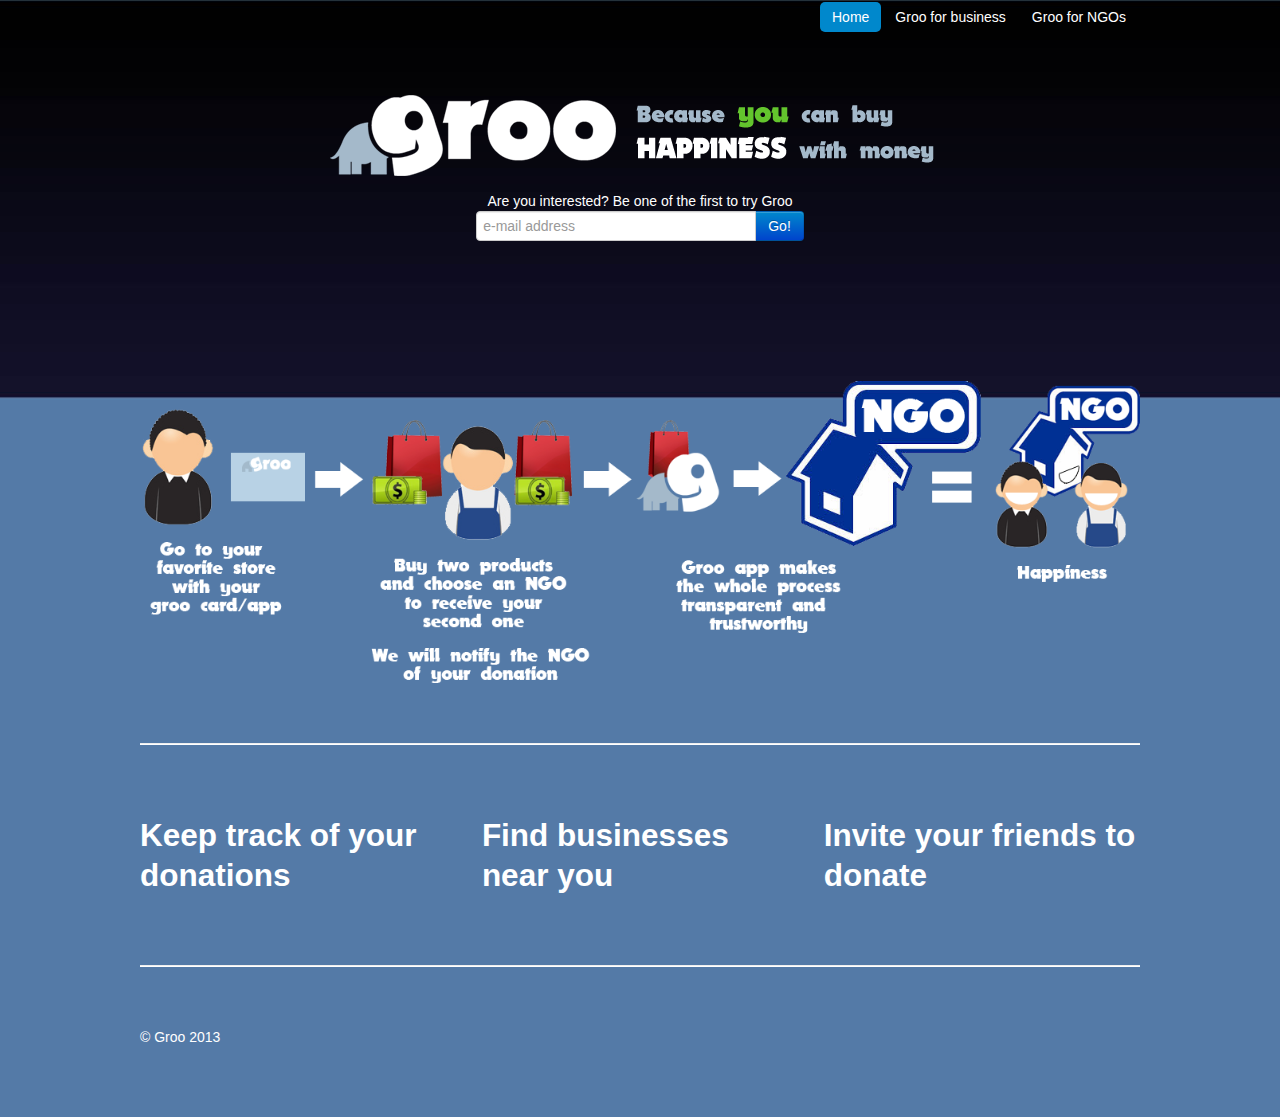
<file: index.html>
<!DOCTYPE html>
<html lang="en">
  <head>
    <meta charset="utf-8">
    <title>Groo &middot; Buy happiness</title>
    <meta name="viewport" content="width=device-width, initial-scale=1.0">
    <meta name="description" content="">
    <meta name="author" content="">

    <!-- Le styles -->
    <script type='text/javascript' src='https://cdn.firebase.com/v0/firebase.js'></script>
    <link href="css/bootstrap.css" rel="stylesheet">
    <link href="css/style.css" rel="stylesheet">
    <link href="css/bootstrap-responsive.css" rel="stylesheet">

    <!-- HTML5 shim, for IE6-8 support of HTML5 elements -->
    <!--[if lt IE 9]>
      <script src="../assets/js/html5shiv.js"></script>
    <![endif]-->

    <!-- Fav and touch icons -->
    <link rel="apple-touch-icon-precomposed" sizes="144x144" href="ico/apple-touch-icon-144-precomposed.png">
    <link rel="apple-touch-icon-precomposed" sizes="114x114" href="ico/apple-touch-icon-114-precomposed.png">
      <link rel="apple-touch-icon-precomposed" sizes="72x72" href="ico/apple-touch-icon-72-precomposed.png">
                    <link rel="apple-touch-icon-precomposed" href="ico/apple-touch-icon-57-precomposed.png">
                                   <link rel="shortcut icon" href="ico/favicon.png">
  </head>

  <body>
  <div id="wrapperHome">
    <div class="container">

      <div id="topHead">
              <ul class="nav nav-pills pull-right">
                <li class="active"><a href="index.html">Home</a></li>
                <li><a href="business.html">Groo for business</a></li>
                <li><a href="ngo.html">Groo for NGOs</a></li>
              </ul>
      </div>
		<div id="headHome">
        	
        	<div id="logoHeadHome"><a href="index.html"><img class="imgAuto" src="img/logo.png" width="286" height="81" border="0"></a></div>
            <div id="descHeadHome"><img class="imgAuto" src="img/descEng.png" width="298" height="58" border="0"></div>
           
        </div>

        <div id="form">
          <form id="email-form">
            <span>Are you interested? Be one of the first to try Groo</span>
            <div class="input-append">
              <input type="text" id="user-email" placeholder="e-mail address">
              <a class="btn btn-primary" href="#">Go!</a>
            </div>
          </form>
        </div>
        <div id="diagrama">
          <img src="img/diagrama.png">
        </div>

      <hr>

      <!-- Example row of columns -->
      <div class="row-fluid">
        <div class="span4">
          <h2>Keep track of your donations</h2>
        </div>
        <div class="span4">
          <h2>Find businesses near you</h2>
       </div>
        <div class="span4">
          <h2>Invite your friends to donate</h2>
        </div>
      </div>

      <hr>

      <div class="footer">
        <p>&copy; Groo 2013</p>
      </div>

    </div> <!-- /container -->
   </div>
    <!-- Le javascript
    ================================================== -->
    <!-- Placed at the end of the document so the pages load faster -->
    <script src="js/jquery.js"></script>
    <script src="js/bootstrap-transition.js"></script>
    <script src="js/bootstrap-alert.js"></script>
    <script src="js/bootstrap-modal.js"></script>
    <script src="js/bootstrap-dropdown.js"></script>
    <script src="js/bootstrap-scrollspy.js"></script>
    <script src="js/bootstrap-tab.js"></script>
    <script src="js/bootstrap-tooltip.js"></script>
    <script src="js/bootstrap-popover.js"></script>
    <script src="js/bootstrap-button.js"></script>
    <script src="js/bootstrap-collapse.js"></script>
    <script src="js/bootstrap-carousel.js"></script>
    <script src="js/bootstrap-typeahead.js"></script>
    <script src="js/get-user-data.js"></script>

  </body>
</html>
</file>
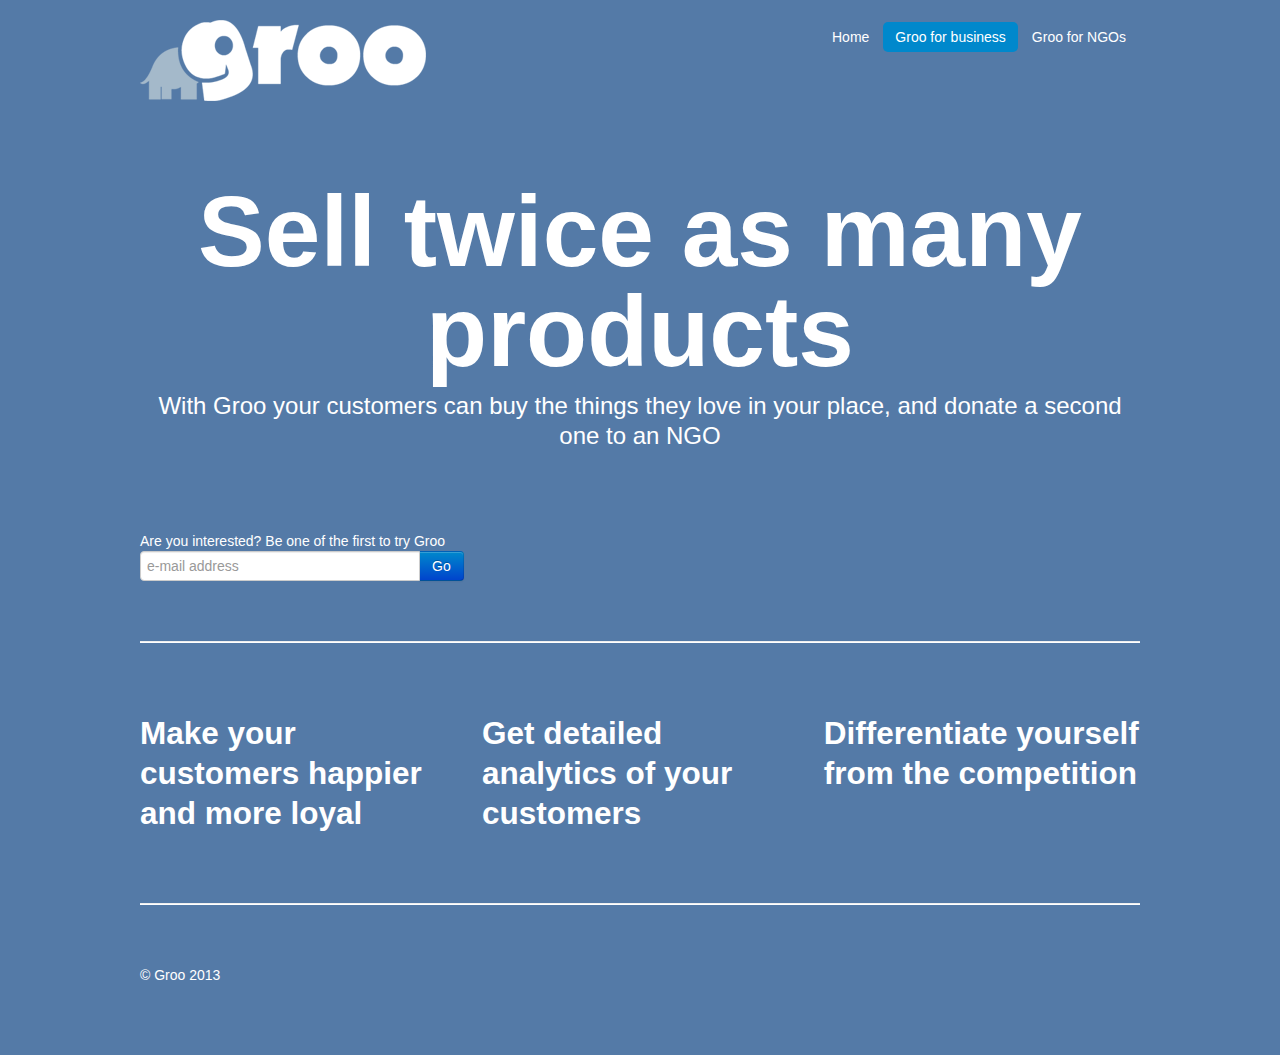
<file: business.html>
<!DOCTYPE html>
<html lang="en">
  <head>
    <meta charset="utf-8">
    <title>Groo &middot; Buy happiness</title>
    <meta name="viewport" content="width=device-width, initial-scale=1.0">
    <meta name="description" content="">
    <meta name="author" content="">

    <!-- Le styles -->
    <script type='text/javascript' src='https://cdn.firebase.com/v0/firebase.js'></script>
    <link href="css/bootstrap.css" rel="stylesheet">
    <style type="text/css">
      body {
        padding-top: 20px;
        padding-bottom: 60px;
        background-color: #547AA7;
        color: #ffffff;
      }

      /* Custom container */
      .container {
        margin: 0 auto;
        max-width: 1000px;
      }
      .container > hr {
        margin: 60px 0;
      }

      /* Main marketing message and sign up button */
      .jumbotron {
        margin: 80px 0;
        text-align: center;
      }
      .jumbotron h1 {
        font-size: 100px;
        line-height: 1;
      }
      .jumbotron .lead {
        font-size: 24px;
        line-height: 1.25;
      }
      .jumbotron .btn {
        font-size: 21px;
        padding: 14px 24px;
      }

      /* Supporting marketing content */
      .marketing {
        margin: 60px 0;
      }
      .marketing p + h4 {
        margin-top: 28px;
      }


      /* Customize the navbar links to be fill the entire space of the .navbar */
      .navbar .navbar-inner {
        padding: 0;
      }
      .navbar .nav {
        margin: 0;
        display: table;
        width: 100%;
      }
      .navbar .nav li {
        display: table-cell;
        width: 1%;
        float: none;
      }
      .navbar .nav li a {
        font-weight: bold;
        text-align: center;
        border-left: 1px solid rgba(255,255,255,.75);
        border-right: 1px solid rgba(0,0,0,.1);
      }
      .navbar .nav li:first-child a {
        border-left: 0;
        border-radius: 3px 0 0 3px;
      }
      .navbar .nav li:last-child a {
        border-right: 0;
        border-radius: 0 3px 3px 0;
      }
      .nav > li > a {
        color: #ffffff;
      }
      .nav > li > a:hover {
        color: #547AA7;
      }
    </style>
    <link href="css/bootstrap-responsive.css" rel="stylesheet">

    <!-- HTML5 shim, for IE6-8 support of HTML5 elements -->
    <!--[if lt IE 9]>
      <script src="../assets/js/html5shiv.js"></script>
    <![endif]-->

    <!-- Fav and touch icons -->
    <link rel="apple-touch-icon-precomposed" sizes="144x144" href="ico/apple-touch-icon-144-precomposed.png">
    <link rel="apple-touch-icon-precomposed" sizes="114x114" href="ico/apple-touch-icon-114-precomposed.png">
      <link rel="apple-touch-icon-precomposed" sizes="72x72" href="ico/apple-touch-icon-72-precomposed.png">
                    <link rel="apple-touch-icon-precomposed" href="ico/apple-touch-icon-57-precomposed.png">
                                   <link rel="shortcut icon" href="ico/favicon.png">
  </head>

  <body>

    <div class="container">

      <div class="masthead">
              <ul class="nav nav-pills pull-right">
                <li><a href="index.html">Home</a></li>
                <li class="active"><a href="business.html">Groo for business</a></li>
                <li><a href="#">Groo for NGOs</a></li>
              </ul>
        <a class="brand" href="index.html"><img src="img/logo.png"></a>
      </div>


      <div class="jumbotron">
        <h1>Sell twice as many products</h1>
        <p class="lead">With Groo your customers can buy the things they love in your place, and donate a second one to an NGO</p>
      </div>

        <div id="form">
          <form id="email-form">
            <span>Are you interested? Be one of the first to try Groo</span>
            <div class="input-append">
              <input type="text" id="user-email" placeholder="e-mail address">
              <a class="btn btn-primary" href="#">Go</a>
            </div>
          </form>
        </div>

      <hr>

      <!-- Example row of columns -->
      <div class="row-fluid">
        <div class="span4">
          <h2>Make your customers happier and more loyal</h2>
        </div>
        <div class="span4">
          <h2>Get detailed analytics of your customers</h2>
       </div>
        <div class="span4">
          <h2>Differentiate yourself from the competition</h2>
        </div>
      </div>

      <hr>

      <div class="footer">
        <p>&copy; Groo 2013</p>
      </div>

    </div> <!-- /container -->

    <!-- Le javascript
    ================================================== -->
    <!-- Placed at the end of the document so the pages load faster -->
    <script src="js/jquery.js"></script>
    <script src="js/bootstrap-transition.js"></script>
    <script src="js/bootstrap-alert.js"></script>
    <script src="js/bootstrap-modal.js"></script>
    <script src="js/bootstrap-dropdown.js"></script>
    <script src="js/bootstrap-scrollspy.js"></script>
    <script src="js/bootstrap-tab.js"></script>
    <script src="js/bootstrap-tooltip.js"></script>
    <script src="js/bootstrap-popover.js"></script>
    <script src="js/bootstrap-button.js"></script>
    <script src="js/bootstrap-collapse.js"></script>
    <script src="js/bootstrap-carousel.js"></script>
    <script src="js/bootstrap-typeahead.js"></script>
    <script src="js/get-user-data.js"></script>

  </body>
</html>
</file>
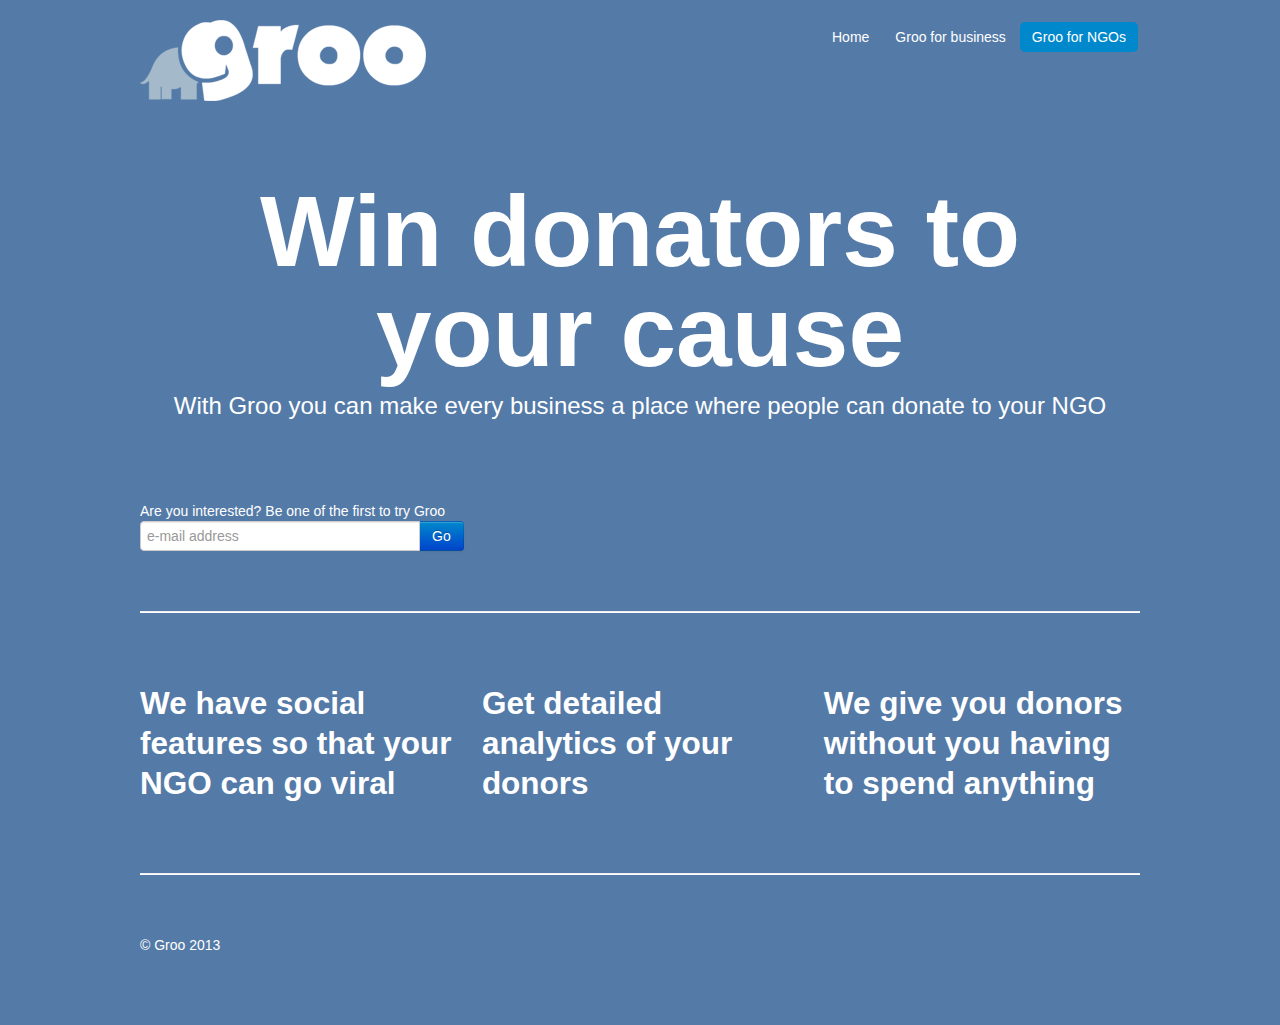
<file: ngo.html>
<!DOCTYPE html>
<html lang="en">
  <head>
    <meta charset="utf-8">
    <title>Groo &middot; Buy happiness</title>
    <meta name="viewport" content="width=device-width, initial-scale=1.0">
    <meta name="description" content="">
    <meta name="author" content="">

    <!-- Le styles -->
    <script type='text/javascript' src='https://cdn.firebase.com/v0/firebase.js'></script>
    <link href="css/bootstrap.css" rel="stylesheet">
    <style type="text/css">
      body {
        padding-top: 20px;
        padding-bottom: 60px;
        background-color: #547AA7;
        color: #ffffff;
      }

      /* Custom container */
      .container {
        margin: 0 auto;
        max-width: 1000px;
      }
      .container > hr {
        margin: 60px 0;
      }

      /* Main marketing message and sign up button */
      .jumbotron {
        margin: 80px 0;
        text-align: center;
      }
      .jumbotron h1 {
        font-size: 100px;
        line-height: 1;
      }
      .jumbotron .lead {
        font-size: 24px;
        line-height: 1.25;
      }
      .jumbotron .btn {
        font-size: 21px;
        padding: 14px 24px;
      }

      /* Supporting marketing content */
      .marketing {
        margin: 60px 0;
      }
      .marketing p + h4 {
        margin-top: 28px;
      }


      /* Customize the navbar links to be fill the entire space of the .navbar */
      .navbar .navbar-inner {
        padding: 0;
      }
      .navbar .nav {
        margin: 0;
        display: table;
        width: 100%;
      }
      .navbar .nav li {
        display: table-cell;
        width: 1%;
        float: none;
      }
      .navbar .nav li a {
        font-weight: bold;
        text-align: center;
        border-left: 1px solid rgba(255,255,255,.75);
        border-right: 1px solid rgba(0,0,0,.1);
      }
      .navbar .nav li:first-child a {
        border-left: 0;
        border-radius: 3px 0 0 3px;
      }
      .navbar .nav li:last-child a {
        border-right: 0;
        border-radius: 0 3px 3px 0;
      }
      .nav > li > a {
        color: #ffffff;
      }
      .nav > li > a:hover {
        color: #547AA7;
      }
    </style>
    <link href="css/bootstrap-responsive.css" rel="stylesheet">

    <!-- HTML5 shim, for IE6-8 support of HTML5 elements -->
    <!--[if lt IE 9]>
      <script src="../assets/js/html5shiv.js"></script>
    <![endif]-->

    <!-- Fav and touch icons -->
    <link rel="apple-touch-icon-precomposed" sizes="144x144" href="ico/apple-touch-icon-144-precomposed.png">
    <link rel="apple-touch-icon-precomposed" sizes="114x114" href="ico/apple-touch-icon-114-precomposed.png">
      <link rel="apple-touch-icon-precomposed" sizes="72x72" href="ico/apple-touch-icon-72-precomposed.png">
                    <link rel="apple-touch-icon-precomposed" href="ico/apple-touch-icon-57-precomposed.png">
                                   <link rel="shortcut icon" href="ico/favicon.png">
  </head>

  <body>

    <div class="container">

      <div class="masthead">
              <ul class="nav nav-pills pull-right">
                <li><a href="index.html">Home</a></li>
                <li><a href="business.html">Groo for business</a></li>
                <li class="active"><a href="ngo.html">Groo for NGOs</a></li>
              </ul>
        <a class="brand" href="index.html"><img src="img/logo.png"></a>
      </div>


      <div class="jumbotron">
        <h1>Win donators to your cause</h1>
        <p class="lead">With Groo you can make every business a place where people can donate to your NGO</p>
      </div>

        <div id="form">
          <form id="email-form">
            <span>Are you interested? Be one of the first to try Groo</span>
            <div class="input-append">
              <input type="text" id="user-email" placeholder="e-mail address">
              <a class="btn btn-primary" href="#">Go</a>
            </div>
          </form>
        </div>

      <hr>

      <!-- Example row of columns -->
      <div class="row-fluid">
        <div class="span4">
          <h2>We have social features so that your NGO can go viral</h2>
        </div>
        <div class="span4">
          <h2>Get detailed analytics of your donors</h2>
       </div>
        <div class="span4">
          <h2>We give you donors without you having to spend anything</h2>
        </div>
      </div>

      <hr>

      <div class="footer">
        <p>&copy; Groo 2013</p>
      </div>

    </div> <!-- /container -->

    <!-- Le javascript
    ================================================== -->
    <!-- Placed at the end of the document so the pages load faster -->
    <script src="js/jquery.js"></script>
    <script src="js/bootstrap-transition.js"></script>
    <script src="js/bootstrap-alert.js"></script>
    <script src="js/bootstrap-modal.js"></script>
    <script src="js/bootstrap-dropdown.js"></script>
    <script src="js/bootstrap-scrollspy.js"></script>
    <script src="js/bootstrap-tab.js"></script>
    <script src="js/bootstrap-tooltip.js"></script>
    <script src="js/bootstrap-popover.js"></script>
    <script src="js/bootstrap-button.js"></script>
    <script src="js/bootstrap-collapse.js"></script>
    <script src="js/bootstrap-carousel.js"></script>
    <script src="js/bootstrap-typeahead.js"></script>
    <script src="js/get-user-data.js"></script>

  </body>
</html>
</file>
<file: css/style.css>
/* SITE STYLES
    -------------------------------------------------- */
    /* Padding below the footer and lighter body text */

    body {
        padding-bottom: 60px;
        background-color: #547AA7;
		margin:0;
        color: #ffffff;
      }
	  div#wrapperHome{
	  	background:url(../img/bgpatternTop.jpg) repeat-x top center;
	  	margin:0px;
		width:100%;
		height:auto;
	  }
	  div#topHead{
		display:inline-block;
	  	width:100%;
		top:0px;
		height:35px;
		text-align:center;
	  }
	  div#headHome{
	  	margin:0 auto;
		margin-top:50px;
		margin-bottom:20px;
		display:block;
		width: auto	9;
		height: auto;
		max-width:630px;
		height:81px;
		text-align:center;
		-ms-interpolation-mode: bicubic;
	  }
	  div#logoHeadHome{
	  	float:left;
		display:inline-block;
		padding:5px;
	  }
	  div#descHeadHome{
	  	float:left;
		display:inline-block;
		padding:15px;
	  }
	  .imgAuto{
	    width: auto	9;
		height: auto;
		max-width: 100%;
		vertical-align: middle;
		border: 0;
		-ms-interpolation-mode: bicubic;
	  }
	  #form{
	  	margin:0 auto;
		display:inline-block;
		text-align:center;
		width:100%;
	  }
	  #diagrama{
	  	margin-top:120px;
	  }
      /* Custom container */
      .container {
        margin: 0 auto;
        max-width: 1000px;
      }
      .container > hr {
        margin: 60px 0;
      }

      /* Main marketing message and sign up button */
      .jumbotron {
        margin: 80px 0;
        text-align: center;
      }
      .jumbotron h1 {
        font-size: 100px;
        line-height: 1;
      }
      .jumbotron .lead {
        font-size: 24px;
        line-height: 1.25;
      }
      .jumbotron .btn {
        font-size: 21px;
        padding: 14px 24px;
      }

      /* Supporting marketing content */
      .marketing {
        margin: 60px 0;
      }
      .marketing p + h4 {
        margin-top: 28px;
      }


      /* Customize the navbar links to be fill the entire space of the .navbar */
      .navbar .navbar-inner {
        padding: 0;
      }
      .navbar .nav {
        margin: 0;
        display: table;
        width: 100%;
      }
      .navbar .nav li {
        display: table-cell;
        width: 1%;
        float: none;
      }
      .navbar .nav li a {
        font-weight: bold;
        text-align: center;
        border-left: 1px solid rgba(255,255,255,.75);
        border-right: 1px solid rgba(0,0,0,.1);
      }
      .navbar .nav li:first-child a {
        border-left: 0;
        border-radius: 3px 0 0 3px;
      }
      .navbar .nav li:last-child a {
        border-right: 0;
        border-radius: 0 3px 3px 0;
      }
      .nav > li > a {
        color: #ffffff;
      }
      .nav > li > a:hover {
        color: #547AA7;
      }
</file>
